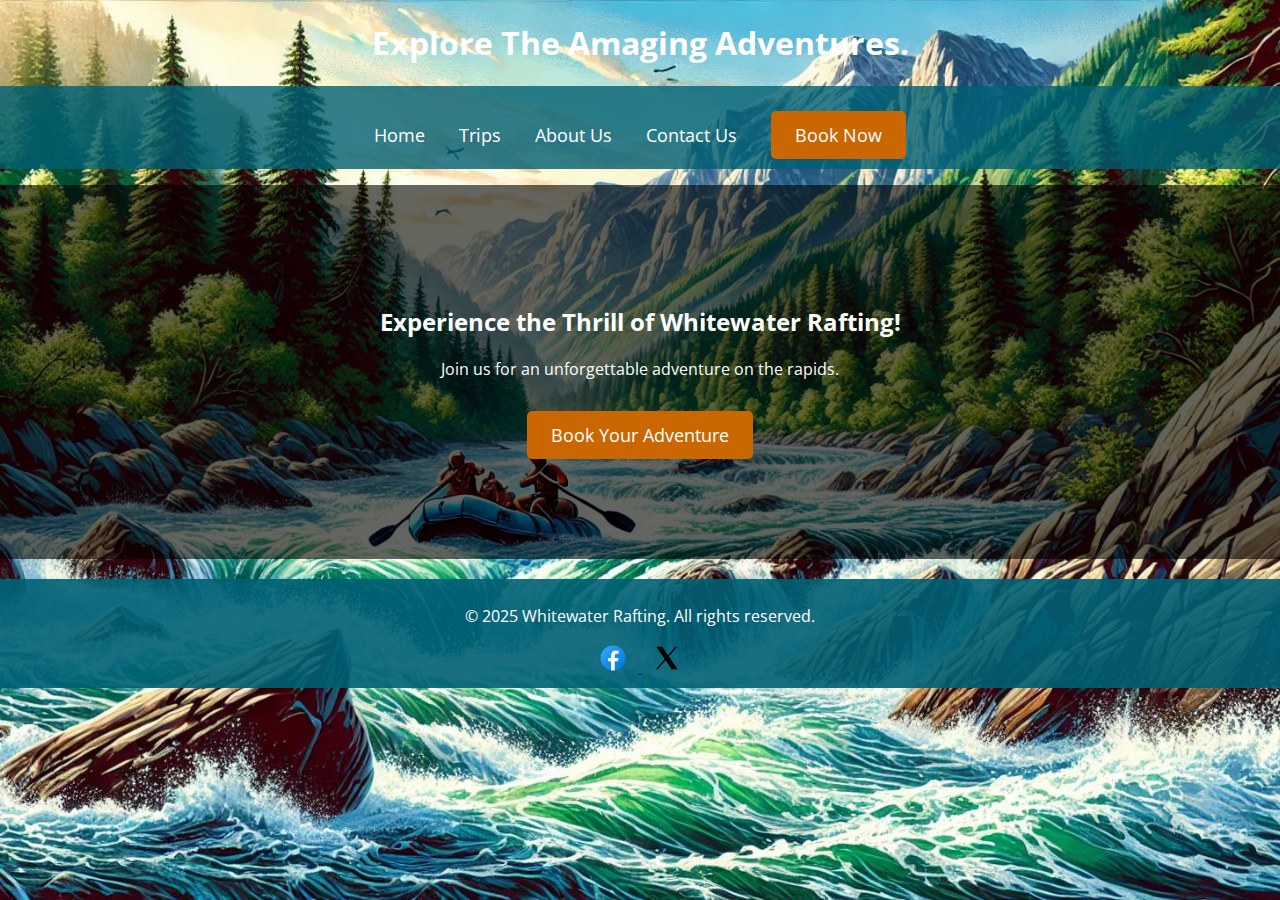
<file: index.html>
<!DOCTYPE html>
<html lang="en">
<head>
    <meta charset="UTF-8">
    <meta name="viewport" content="width=device-width, initial-scale=1.0">
    <title>Whitewater Rafting Adventures</title>
    <link rel="preconnect" href="https://fonts.googleapis.com">
    <link rel="preconnect" href="https://fonts.gstatic.com" crossorigin>
    <link href="https://fonts.googleapis.com/css2?family=Oswald:wght@400;700&family=Open+Sans:wght@400;700&display=swap" rel="stylesheet">
    <link rel="stylesheet" href="styles/styles.css">
</head>
<body>
    
    <header>
        <h1>Explore The Amaging Adventures.</h1>
        <nav>
            <ul>
                <li><a href="index.html">Home</a></li>
                <li><a href="adventures.html">Trips</a></li>
                <li><a href="about.html">About Us</a></li>
                <li><a href="contact.html">Contact Us</a></li>
                <li><a href="booking.html" class="cta-button">Book Now</a></li>
            </ul>
        </nav>
    </header>

    <section class="hero">
      
        <h2>Experience the Thrill of Whitewater Rafting!</h2>
        <p>Join us for an unforgettable adventure on the rapids.</p>
        <a href="booking.html" class="cta-button">Book Your Adventure</a>
    </section>

    <footer>
        <p>&copy; 2025 Whitewater Rafting. All rights reserved.</p>
        <div class="social-icons">
            <a href="https://facebook.com" target="_blank">
                <img src="images/facebook.png" alt="Facebook">
            </a>
            <a href="https://twitter.com" target="_blank">
                <img src="images/twitter.png" alt="Twitter">
            </a>
        </div>
    </footer>
    
</body>
</html>
</file>
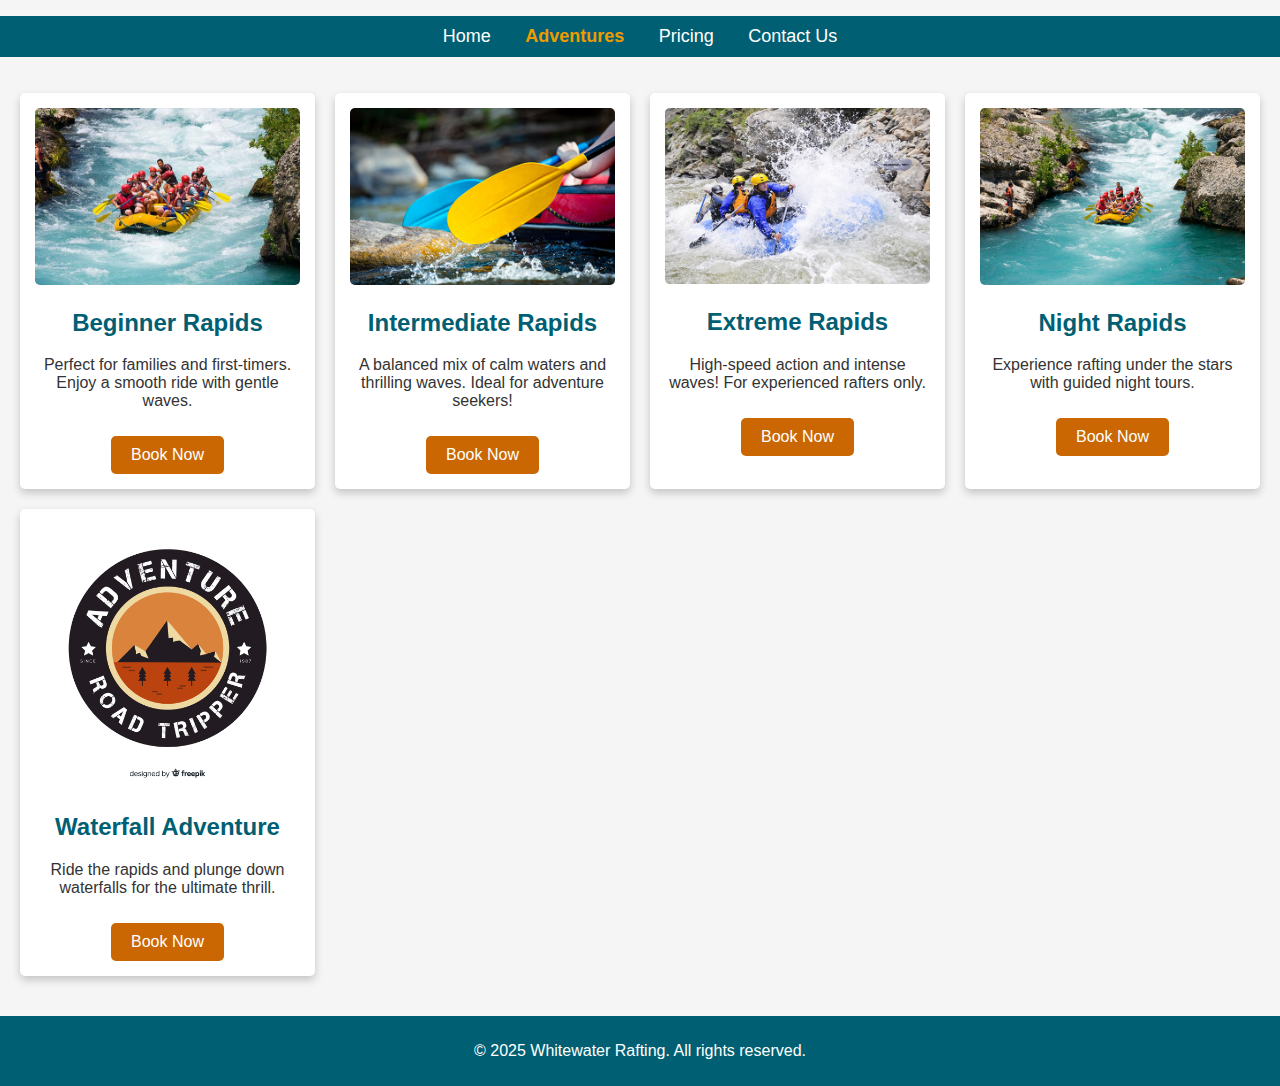
<file: adventures.html>
<!DOCTYPE html>
<html lang="en">
<head>
    <meta charset="UTF-8">
    <meta name="viewport" content="width=device-width, initial-scale=1.0">
    <meta name="description" content="Explore exciting whitewater rafting adventures, from beginner rapids to extreme waterfall drops. Book your adventure today!">
    <title>Adventures | Whitewater Rafting</title>
    <link rel="stylesheet" href="styles/styles1.css">
</head>
<body>

    <!-- Navigation Bar -->
    <header>
        <nav aria-label="Main Navigation">
            <ul>
                <li><a href="index.html">Home</a></li>
                <li><a href="adventures.html" class="active">Adventures</a></li>
                <li><a href="pricing.html">Pricing</a></li>
                <li><a href="contact.html">Contact Us</a></li>
            </ul>
        </nav>
    </header>

    <!-- Hero Section -->
    <section class="adventure-list">
        <div class="adventure">
            <img src="images/adven1.jpg" alt="People rafting on beginner rapids">
            <h2>Beginner Rapids</h2>
            <p>Perfect for families and first-timers. Enjoy a smooth ride with gentle waves.</p>
            <a href="booking.html" class="btn">Book Now</a>
        </div>

        <div class="adventure">
            <img src="images/adven2.jpg" alt="Group navigating intermediate rapids">
            <h2>Intermediate Rapids</h2>
            <p>A balanced mix of calm waters and thrilling waves. Ideal for adventure seekers!</p>
            <a href="booking.html" class="btn">Book Now</a>
        </div>

        <div class="adventure">
            <img src="images/adven3.jpg" alt="Rafting through extreme whitewater waves">
            <h2>Extreme Rapids</h2>
            <p>High-speed action and intense waves! For experienced rafters only.</p>
            <a href="booking.html" class="btn">Book Now</a>
        </div>

        <div class="adventure">
            <img src="images/adven4.jpg" alt="Nighttime rafting under the stars">
            <h2>Night Rapids</h2>
            <p>Experience rafting under the stars with guided night tours.</p>
            <a href="booking.html" class="btn">Book Now</a>
        </div>

        <div class="adventure">
            <img src="images/pics.jpg" alt="Rafting over a waterfall drop">
            <h2>Waterfall Adventure</h2>
            <p>Ride the rapids and plunge down waterfalls for the ultimate thrill.</p>
            <a href="booking.html" class="btn">Book Now</a>
        </div>
    </section>

    <!-- Footer -->
    <footer>
        <p>&copy; 2025 Whitewater Rafting. All rights reserved.</p>
    </footer>

</body>
</html>
</file>
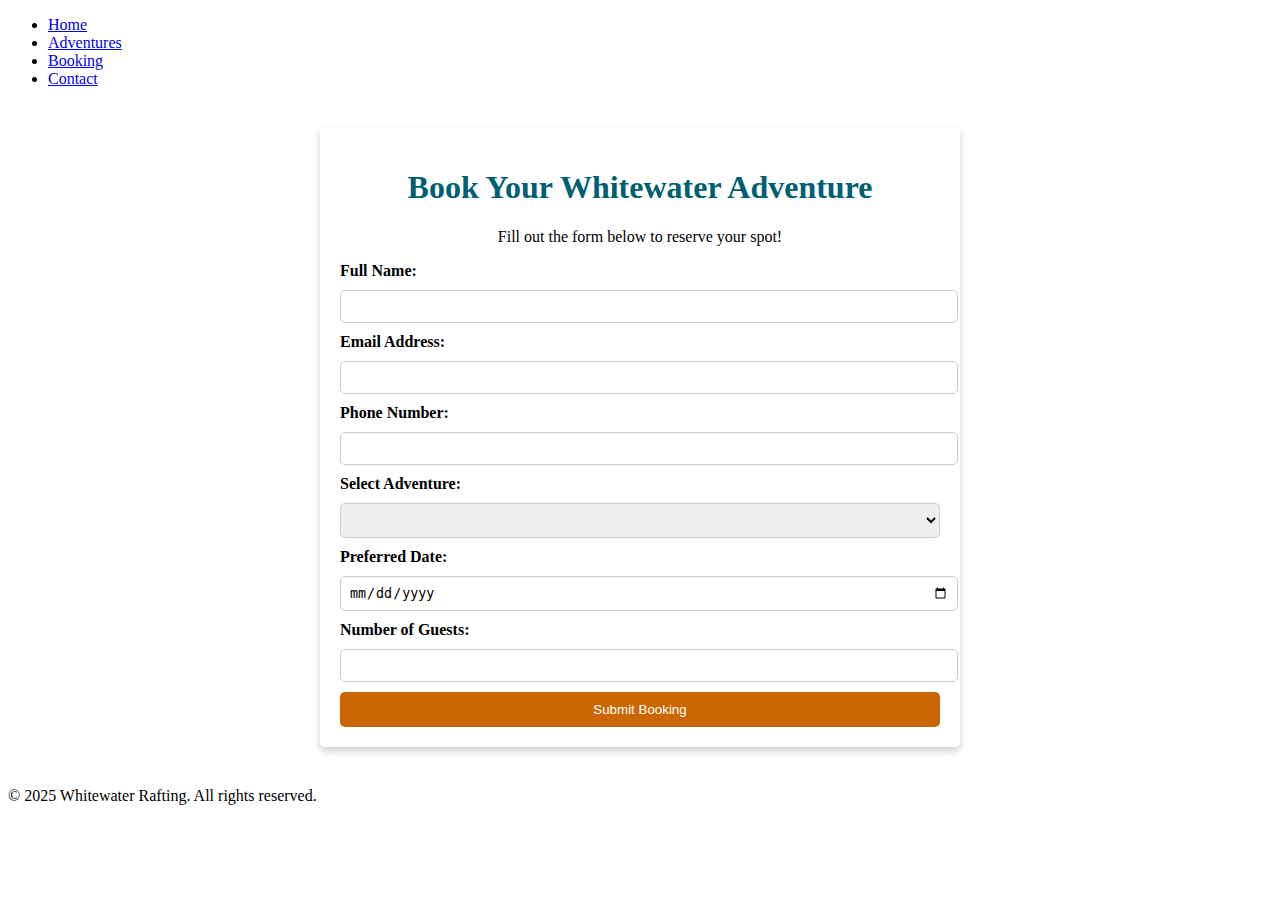
<file: booking.html>
<!DOCTYPE html>
<html lang="en">
<head>
    <meta charset="UTF-8">
    <meta name="viewport" content="width=device-width, initial-scale=1.0">
    <title>Book Your Adventure</title>
    <link rel="stylesheet" href="styles/styles2.css">
    <script>
        // Function to get query parameters from the URL
        function getAdventureType() {
            const urlParams = new URLSearchParams(window.location.search);
            return urlParams.get("adventure") || "Select an Adventure"; // Default if no type is selected
        }

        // Set the adventure type in the dropdown or input field
        window.onload = function () {
            const adventureField = document.getElementById("adventure-type");
            if (adventureField) {
                adventureField.value = getAdventureType();
            }
        };
    </script>
</head>
<body>

    <!-- Navigation -->
    <nav>
        <ul>
            <li><a href="index.html">Home</a></li>
            <li><a href="adventures.html">Adventures</a></li>
            <li><a href="booking.html" class="active">Booking</a></li>
            <li><a href="contact.html">Contact</a></li>
        </ul>
    </nav>

    <!-- Booking Section -->
    <section class="booking">
        <h1>Book Your Whitewater Adventure</h1>
        <p>Fill out the form below to reserve your spot!</p>

        <form action="submit_booking.php" method="POST">
            <label for="name">Full Name:</label>
            <input type="text" id="name" name="name" required>

            <label for="email">Email Address:</label>
            <input type="email" id="email" name="email" required>

            <label for="phone">Phone Number:</label>
            <input type="tel" id="phone" name="phone" required>

            <label for="adventure-type">Select Adventure:</label>
            <select id="adventure-type" name="adventure">
                <option value="beginner">Beginner Rapids</option>
                <option value="intermediate">Intermediate Rapids</option>
                <option value="extreme">Extreme Rapids</option>
                <option value="night">Night Rapids</option>
                <option value="waterfall">Waterfall Adventure</option>
            </select>

            <label for="date">Preferred Date:</label>
            <input type="date" id="date" name="date" required>

            <label for="guests">Number of Guests:</label>
            <input type="number" id="guests" name="guests" min="1" required>

            <button type="submit" class="btn">Submit Booking</button>
        </form>
    </section>

    <!-- Footer -->
    <footer>
        <p>&copy; 2025 Whitewater Rafting. All rights reserved.</p>
    </footer>

</body>
</html>
</file>
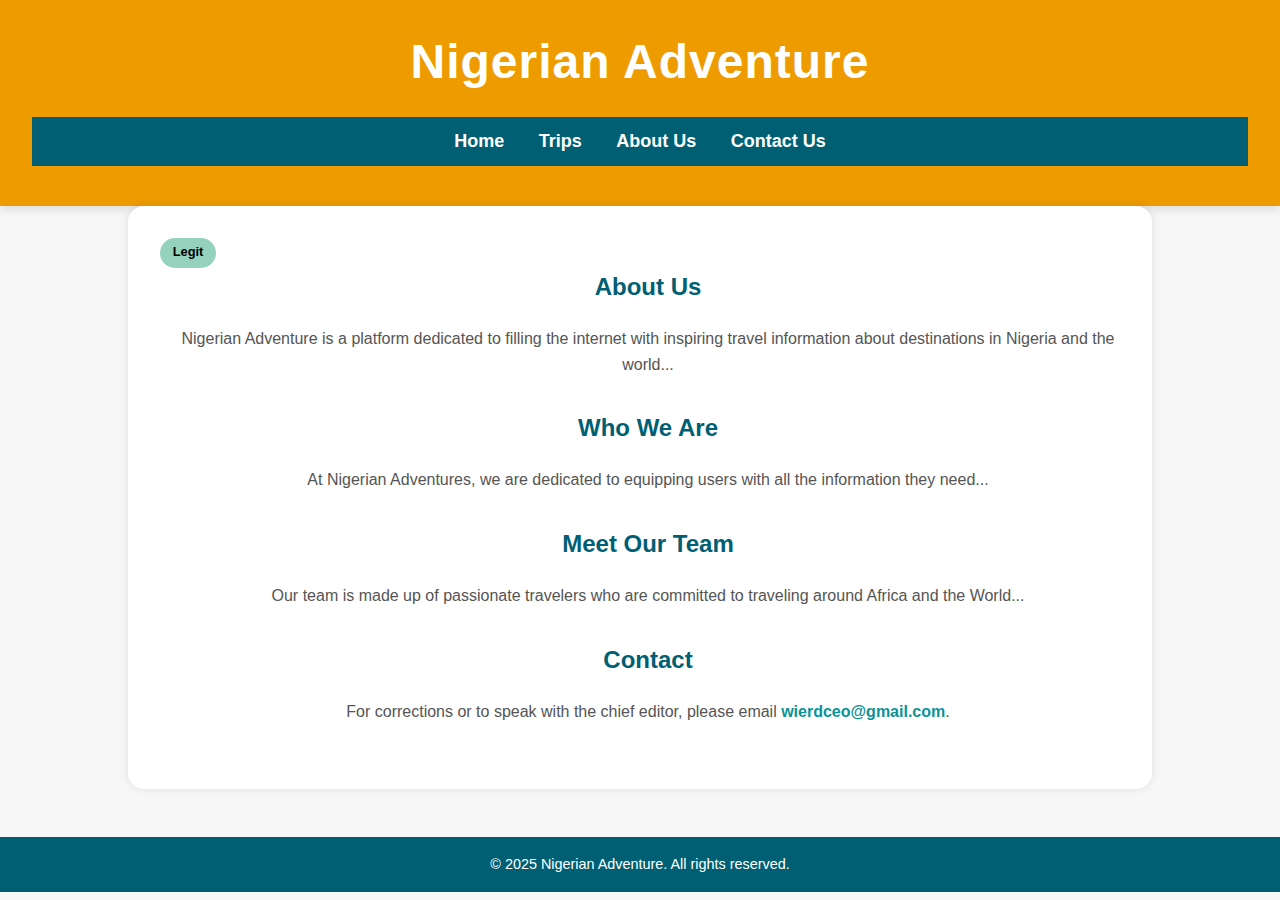
<file: wwr/about.html>
<!DOCTYPE html>
<html lang="en">
<head>
  <meta charset="UTF-8">
  <title>Nigerian Adventure</title>
  <link rel="stylesheet" href="styles/about.css">
</head>
<body>

  <header>
    <h1>Nigerian Adventure</h1>
    <nav>
      <ul>
        <li><a href="index.html">Home</a></li>
        <li><a href="adventures.html">Trips</a></li>
        <li><a href="about.html">About Us</a></li>
        <li><a href="contact.html">Contact Us</a></li>
      </ul>
    </nav>
  </header>

  <main>
    <div class="badge animated-legit">Legit</div>
    <section>
      <h2>About Us</h2>
      <p>Nigerian Adventure is a platform dedicated to filling the internet with inspiring travel information about destinations in Nigeria and the world...</p>
    </section>

    <section>
      <h2>Who We Are</h2>
      <p>At Nigerian Adventures, we are dedicated to equipping users with all the information they need...</p>
    </section>

    <section>
      <h2>Meet Our Team</h2>
      <p>Our team is made up of passionate travelers who are committed to traveling around Africa and the World...</p>
    </section>

    <section>
      <h2>Contact</h2>
      <p>For corrections or to speak with the chief editor, please email <a href="mailto:wierdceo@gmail.com">wierdceo@gmail.com</a>.</p>
    </section>
  </main>

  <footer>
    &copy; 2025 Nigerian Adventure. All rights reserved.
  </footer>

</body>
</html>
</file>
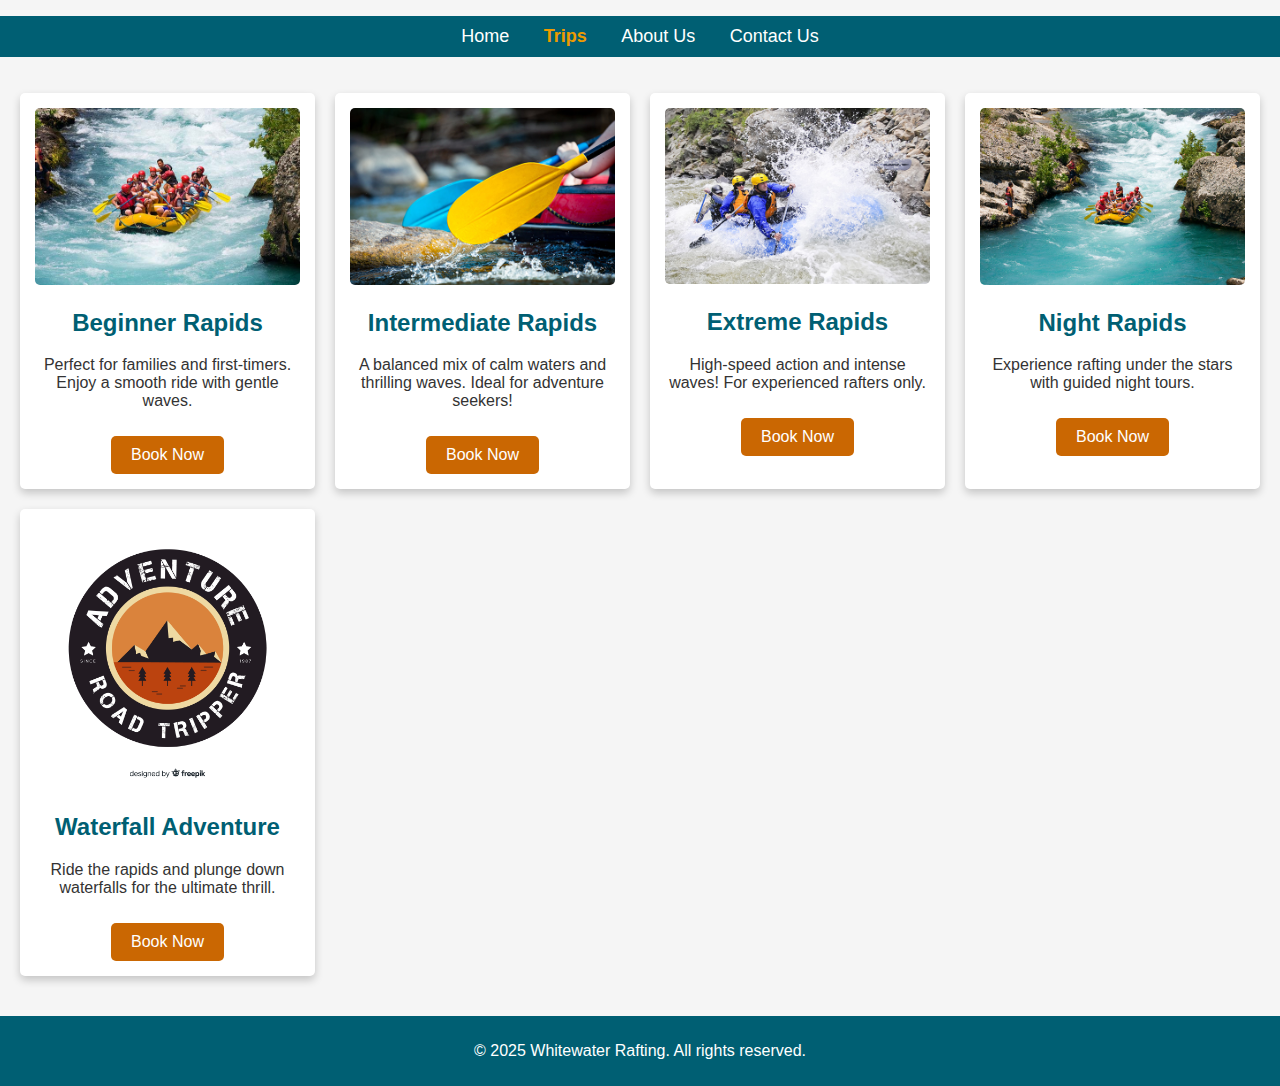
<file: wwr/adventures.html>
<!DOCTYPE html>
<html lang="en">
<head>
    <meta charset="UTF-8">
    <meta name="viewport" content="width=device-width, initial-scale=1.0">
    <meta name="description" content="Explore exciting whitewater rafting adventures, from beginner rapids to extreme waterfall drops. Book your adventure today!">
    <title>Adventures | Whitewater Rafting</title>
    <link rel="stylesheet" href="styles/styles1.css">
</head>
<body>

    <!-- Navigation Bar -->
    <header>
        <nav aria-label="Main Navigation">
            <ul>
                <li><a href="index.html">Home</a></li>
                <li><a href="adventures.html" class="active">Trips</a></li>
                <li><a href="about.html">About Us</a></li>
                <li><a href="contact.html">Contact Us</a></li>
            </ul>
        </nav>
    </header>

    <!-- Hero Section -->
    <section class="adventure-list">
        <div class="adventure">
            <img src="images/adven1.jpg" alt="People rafting on beginner rapids">
            <h2>Beginner Rapids</h2>
            <p>Perfect for families and first-timers. Enjoy a smooth ride with gentle waves.</p>
            <a href="booking.html" class="btn">Book Now</a>
        </div>

        <div class="adventure">
            <img src="images/adven2.jpg" alt="Group navigating intermediate rapids">
            <h2>Intermediate Rapids</h2>
            <p>A balanced mix of calm waters and thrilling waves. Ideal for adventure seekers!</p>
            <a href="booking.html" class="btn">Book Now</a>
        </div>

        <div class="adventure">
            <img src="images/adven3.jpg" alt="Rafting through extreme whitewater waves">
            <h2>Extreme Rapids</h2>
            <p>High-speed action and intense waves! For experienced rafters only.</p>
            <a href="booking.html" class="btn">Book Now</a>
        </div>

        <div class="adventure">
            <img src="images/adven4.jpg" alt="Nighttime rafting under the stars">
            <h2>Night Rapids</h2>
            <p>Experience rafting under the stars with guided night tours.</p>
            <a href="booking.html" class="btn">Book Now</a>
        </div>

        <div class="adventure">
            <img src="images/pics.jpg" alt="Rafting over a waterfall drop">
            <h2>Waterfall Adventure</h2>
            <p>Ride the rapids and plunge down waterfalls for the ultimate thrill.</p>
            <a href="booking.html" class="btn">Book Now</a>
        </div>
    </section>

    <!-- Footer -->
    <footer>
        <p>&copy; 2025 Whitewater Rafting. All rights reserved.</p>
    </footer>

</body>
</html>
</file>
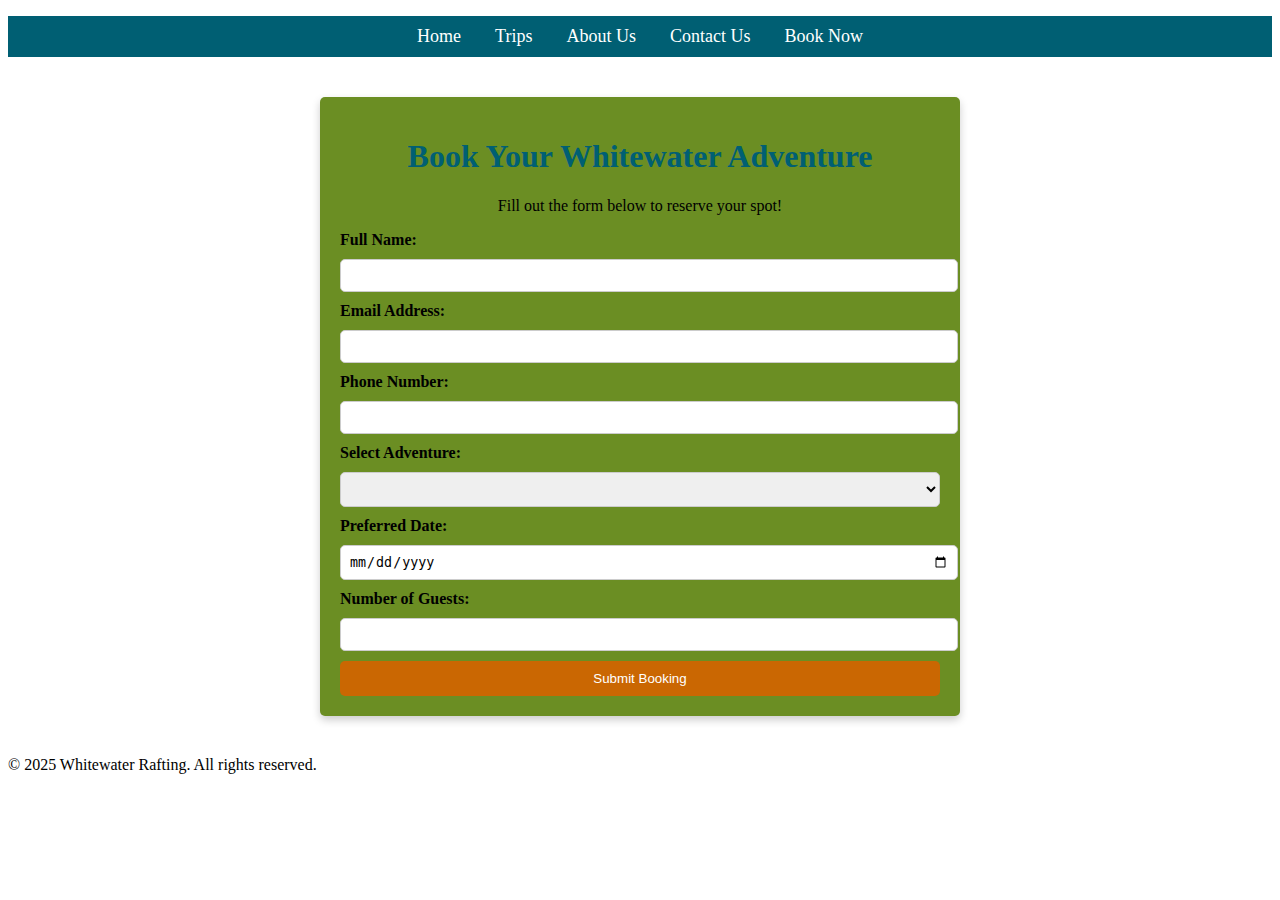
<file: wwr/booking.html>
<!DOCTYPE html>
<html lang="en">
<head>
    <meta charset="UTF-8">
    <meta name="viewport" content="width=device-width, initial-scale=1.0">
    <title>Book Your Adventure</title>
    <link rel="stylesheet" href="styles/styles2.css">
    <script>
        // Function to get query parameters from the URL
        function getAdventureType() {
            const urlParams = new URLSearchParams(window.location.search);
            return urlParams.get("adventure") || "Select an Adventure"; // Default if no type is selected
        }

        // Set the adventure type in the dropdown or input field
        window.onload = function () {
            const adventureField = document.getElementById("adventure-type");
            if (adventureField) {
                adventureField.value = getAdventureType();
            }
        };
    </script>
</head>
<body>

    <!-- Navigation -->
    <nav>
        <ul>
            <li><a href="index.html">Home</a></li>
            <li><a href="adventures.html">Trips</a></li>
            <li><a href="about.html">About Us</a></li>
            <li><a href="contact.html">Contact Us</a></li>
            <li><a href="booking.html" class="cta-button">Book Now</a></li>
        </ul>
    </nav>

    <!-- Booking Section -->
    <section class="booking">
        <h1>Book Your Whitewater Adventure</h1>
        <p>Fill out the form below to reserve your spot!</p>

        <form action="submit_booking.php" method="POST">
            <label for="name">Full Name:</label>
            <input type="text" id="name" name="name" required>

            <label for="email">Email Address:</label>
            <input type="email" id="email" name="email" required>

            <label for="phone">Phone Number:</label>
            <input type="tel" id="phone" name="phone" required>

            <label for="adventure-type">Select Adventure:</label>
            <select id="adventure-type" name="adventure">
                <option value="beginner">Beginner Rapids</option>
                <option value="intermediate">Intermediate Rapids</option>
                <option value="extreme">Extreme Rapids</option>
                <option value="night">Night Rapids</option>
                <option value="waterfall">Waterfall Adventure</option>
            </select>

            <label for="date">Preferred Date:</label>
            <input type="date" id="date" name="date" required>

            <label for="guests">Number of Guests:</label>
            <input type="number" id="guests" name="guests" min="1" required>

            <button type="submit" class="btn">Submit Booking</button>
        </form>
    </section>

    <!-- Footer -->
    <footer>
        <p>&copy; 2025 Whitewater Rafting. All rights reserved.</p>
    </footer>

</body>
</html>
</file>
<file: styles/styles.css>
/* General Styles */
body {
    font-family: 'Open Sans', sans-serif;
    margin: 0;
    padding: 0;
    background: url('../images/background.jpg') center/cover no-repeat fixed;
    color: white;
    text-align: center;
}

/* Navigation */
nav ul {
    background: rgba(0, 95, 115, 0.8);
    padding: 10px;
    list-style: none;
    text-align: center;
}
nav ul li {
    display: inline;
    margin: 0 15px;
}
nav ul li a {
    color: white;
    text-decoration: none;
    font-size: 18px;
}
nav ul li a:hover {
    color: #ee9b00;
}

/* Hero Section */
.hero {
    padding: 100px 20px;
    background: rgba(0, 0, 0, 0.6);
}

/* CTA Button */
.cta-button {
    display: inline-block;
    padding: 12px 24px;
    margin-top: 15px;
    background: #ca6702;
    color: white;
    text-decoration: none;
    border-radius: 5px;
    font-size: 18px;
}
.cta-button:hover {
    background: #ee9b00;
}

/* Footer */
footer {
    background: rgba(0, 95, 115, 0.9);
    padding: 10px;
    margin-top: 20px;
}

/* Social Icons */
.social-icons {
    margin-top: 10px;
}

.social-icons a img {
    width: 30px;
    margin: 0 10px;
    transition: transform 0.3s ease-in-out;
}

.social-icons a img:hover {
    transform: scale(1.2);
}
</file>
<file: styles/styles1.css>
/* General Styles */
body {
    font-family: Arial, sans-serif;
    margin: 0;
    padding: 0;
    background-color: #f5f5f5;
    color: #333;
}

/* Navigation */
nav ul {
    background: #005f73;
    padding: 10px;
    list-style: none;
    text-align: center;
}
nav ul li {
    display: inline;
    margin: 0 15px;
}
nav ul li a {
    color: white;
    text-decoration: none;
    font-size: 18px;
}
nav ul li a.active {
    font-weight: bold;
    color: #ee9b00;
}

/* Hero Section */
.hero {
    background: url('images/hero.jpg') center/cover no-repeat;
    text-align: center;
    padding: 100px 20px;
    color: white;
}

/* Adventure List */
.adventure-list {
    display: grid;
    grid-template-columns: repeat(auto-fit, minmax(250px, 1fr)); /* Responsive grid */
    gap: 20px;
    padding: 20px;
    justify-content: center;
}

.adventure {
    background: white;
    padding: 15px;
    border-radius: 5px;
    text-align: center;
    box-shadow: 0 4px 8px rgba(0, 0, 0, 0.2);
}

.adventure img {
    width: 100%;
    height: auto;
    border-radius: 5px;
}

/* Responsive for Mobile */
@media (max-width: 768px) {
    .adventure-list {
        grid-template-columns: 1fr;
    }
}  /* ✅ Removed the extra closing bracket */

/* Adventure Section */
.adventure h2 {
    color: #005f73;
}

/* Button Styling */
.btn {
    display: inline-block;
    padding: 10px 20px;
    margin-top: 10px;
    background: #ca6702;
    color: white;
    text-decoration: none;
    border-radius: 5px;
}
.btn:hover {
    background: #ee9b00;
}

/* Footer */
footer {
    text-align: center;
    padding: 10px;
    background: #005f73;
    color: white;
    margin-top: 20px;
}
</file>
<file: styles/styles2.css>
/* Booking Section */
.booking {
    max-width: 600px;
    margin: 40px auto;
    padding: 20px;
    background: white;
    box-shadow: 0 4px 8px rgba(0, 0, 0, 0.2);
    border-radius: 5px;
    text-align: center;
}

.booking h1 {
    color: #005f73;
}

.booking form {
    display: flex;
    flex-direction: column;
    gap: 10px;
}

.booking label {
    text-align: left;
    font-weight: bold;
}

.booking input,
.booking select {
    padding: 8px;
    width: 100%;
    border: 1px solid #ccc;
    border-radius: 5px;
}

.booking .btn {
    padding: 10px;
    background: #ca6702;
    color: white;
    border: none;
    border-radius: 5px;
    cursor: pointer;
}

.booking .btn:hover {
    background: #ee9b00;
}
</file>
<file: wwr/styles/about.css>
/* styles/style.css */

body {
    font-family: 'Arial', sans-serif;
    background-color: #f7f7f7;
    color: #333;
    margin: 0;
    padding: 0;
    line-height: 1.6;
  }
  
  header {
    background-color: #ee9b00;
    color: white;
    padding: 1.5rem 2rem;
    text-align: center;
    box-shadow: 0 4px 8px rgba(0, 0, 0, 0.1);
  }
  
  header h1 {
    font-size: 3rem;
    margin: 0;
    letter-spacing: 1px;
  }
  
  main {
    padding: 2rem;
    max-width: 960px;
    margin: auto;
    background-color: #ffffff;
    border-radius: 1rem;
    box-shadow: 0 0 10px rgba(0, 0, 0, 0.1);
  }
  
  section {
    margin-bottom: 2rem;
    padding-left: 1rem;
  }
  
  section h2 {
    color: #005f73;
    margin-top: 0;
    text-align: center;
  }
  
  section p {
    color: #555;
    text-align: center;
  }
  
  footer {
    background-color: #005f73;
    color: white;
    text-align: center;
    padding: 1rem;
    margin-top: 3rem;
    font-size: 0.9rem;
  }
  
  a {
    color: #0a9396;
    text-decoration: none;
    font-weight: bold;
  }
  
  a:hover {
    text-decoration: underline;
    color: #ca6702;
  }
  
  .badge {
    display: inline-block;
    background-color: #94d2bd;
    color: #000;
    font-weight: bold;
    padding: 0.3rem 0.8rem;
    border-radius: 20px;
    margin-right: 0.5rem;
    font-size: 0.8rem;
  }
  
  /* Animated "Legit" badge */
  @keyframes legitPulse {
    0% {
      transform: scale(1);
      box-shadow: 0 0 5px #94d2bd;
    }
    50% {
      transform: scale(1.1);
      box-shadow: 0 0 15px #ee9b00;
    }
    100% {
      transform: scale(1);
      box-shadow: 0 0 5px #94d2bd;
    }
  }
  
  .badge.animated-legit {
    animation: legitPulse 2s infinite;
    background-color: #94d2bd;
    color: #000;
    font-weight: bold;
    padding: 0.3rem 0.8rem;
    border-radius: 20px;
    margin-right: 0.5rem;
    font-size: 0.8rem;
    display: inline-block;
    transition: background-color 0.3s ease, transform 0.3s ease;
  }
  
  .badge.animated-legit:hover {
    background-color: #ee9b00;
    color: #fff;
    transform: scale(1.15);
  }
  
  /* Responsive adjustments */
  @media (max-width: 768px) {
    main {
      padding: 1rem;
    }
  
    header h1 {
      font-size: 2.5rem;
    }
  }
  @keyframes legitGlowRotate {
    0% {
      transform: rotate(0deg) scale(1);
      background: linear-gradient(45deg, #94d2bd, #ee9b00);
      box-shadow: 0 0 10px #ee9b00;
    }
    25% {
      transform: rotate(-3deg) scale(1.1);
      background: linear-gradient(45deg, #ca6702, #0a9396);
      box-shadow: 0 0 20px #0a9396;
    }
    50% {
      transform: rotate(3deg) scale(1.05);
      background: linear-gradient(45deg, #005f73, #94d2bd);
      box-shadow: 0 0 25px #005f73;
    }
    75% {
      transform: rotate(-3deg) scale(1.1);
      background: linear-gradient(45deg, #0a9396, #ee9b00);
      box-shadow: 0 0 20px #ee9b00;
    }
    100% {
      transform: rotate(0deg) scale(1);
      background: linear-gradient(45deg, #94d2bd, #ca6702);
      box-shadow: 0 0 10px #ca6702;
    }
  }
  
  .badge.flashy-legit {
    color: #fff;
    font-weight: bold;
    padding: 0.4rem 1rem;
    border-radius: 25px;
    margin-right: 0.5rem;
    font-size: 0.9rem;
    display: inline-block;
    animation: legitGlowRotate 3s infinite ease-in-out;
    transition: transform 0.3s ease;
    background: linear-gradient(45deg, #94d2bd, #ee9b00);
  }
  /* Navigation */
nav ul {
    background: #005f73;
    padding: 10px;
    list-style: none;
    text-align: center;
}
nav ul li {
    display: inline;
    margin: 0 15px;
}
nav ul li a {
    color: white;
    text-decoration: none;
    font-size: 18px;
}
nav ul li a.active {
    font-weight: bold;
    color: #ee9b00;
}
</file>
<file: wwr/styles/styles1.css>
/* General Styles */
body {
    font-family: Arial, sans-serif;
    margin: 0;
    padding: 0;
    background-color: #f5f5f5;
    color: #333;
}

/* Navigation */
nav ul {
    background: #005f73;
    padding: 10px;
    list-style: none;
    text-align: center;
}
nav ul li {
    display: inline;
    margin: 0 15px;
}
nav ul li a {
    color: white;
    text-decoration: none;
    font-size: 18px;
}
nav ul li a.active {
    font-weight: bold;
    color: #ee9b00;
}

/* Hero Section */
.hero {
    background: url('images/hero.jpg') center/cover no-repeat;
    text-align: center;
    padding: 100px 20px;
    color: white;
}

/* Adventure List */
.adventure-list {
    display: grid;
    grid-template-columns: repeat(auto-fit, minmax(250px, 1fr)); /* Responsive grid */
    gap: 20px;
    padding: 20px;
    justify-content: center;
}

.adventure {
    background: white;
    padding: 15px;
    border-radius: 5px;
    text-align: center;
    box-shadow: 0 4px 8px rgba(0, 0, 0, 0.2);
}

.adventure img {
    width: 100%;
    height: auto;
    border-radius: 5px;
}

/* Responsive for Mobile */
@media (max-width: 768px) {
    .adventure-list {
        grid-template-columns: 1fr;
    }
}  /* ✅ Removed the extra closing bracket */

/* Adventure Section */
.adventure h2 {
    color: #005f73;
}

/* Button Styling */
.btn {
    display: inline-block;
    padding: 10px 20px;
    margin-top: 10px;
    background: #ca6702;
    color: white;
    text-decoration: none;
    border-radius: 5px;
}
.btn:hover {
    background: #ee9b00;
}

/* Footer */
footer {
    text-align: center;
    padding: 10px;
    background: #005f73;
    color: white;
    margin-top: 20px;
}
</file>
<file: wwr/styles/styles2.css>
/* Booking Section */
.booking {
    max-width: 600px;
    margin: 40px auto;
    padding: 20px;
    background: olivedrab;
    box-shadow: 0 4px 8px rgba(0, 0, 0, 0.2);
    border-radius: 5px;
    text-align: center;
}

  /* Navigation */
  nav ul {
    background: #005f73;
    padding: 10px;
    list-style: none;
    text-align: center;
}
nav ul li {
    display: inline;
    margin: 0 15px;
}
nav ul li a {
    color: white;
    text-decoration: none;
    font-size: 18px;
}
nav ul li a.active {
    font-weight: bold;
    color: #ee9b00;
}

.booking h1 {
    color: #005f73;
}

.booking form {
    display: flex;
    flex-direction: column;
    gap: 10px;
}

.booking label {
    text-align: left;
    font-weight: bold;
}

.booking input,
.booking select {
    padding: 8px;
    width: 100%;
    border: 1px solid #ccc;
    border-radius: 5px;
}

.booking .btn {
    padding: 10px;
    background: #ca6702;
    color: white;
    border: none;
    border-radius: 5px;
    cursor: pointer;
}

.booking .btn:hover {
    background: #ee9b00;
}
</file>
